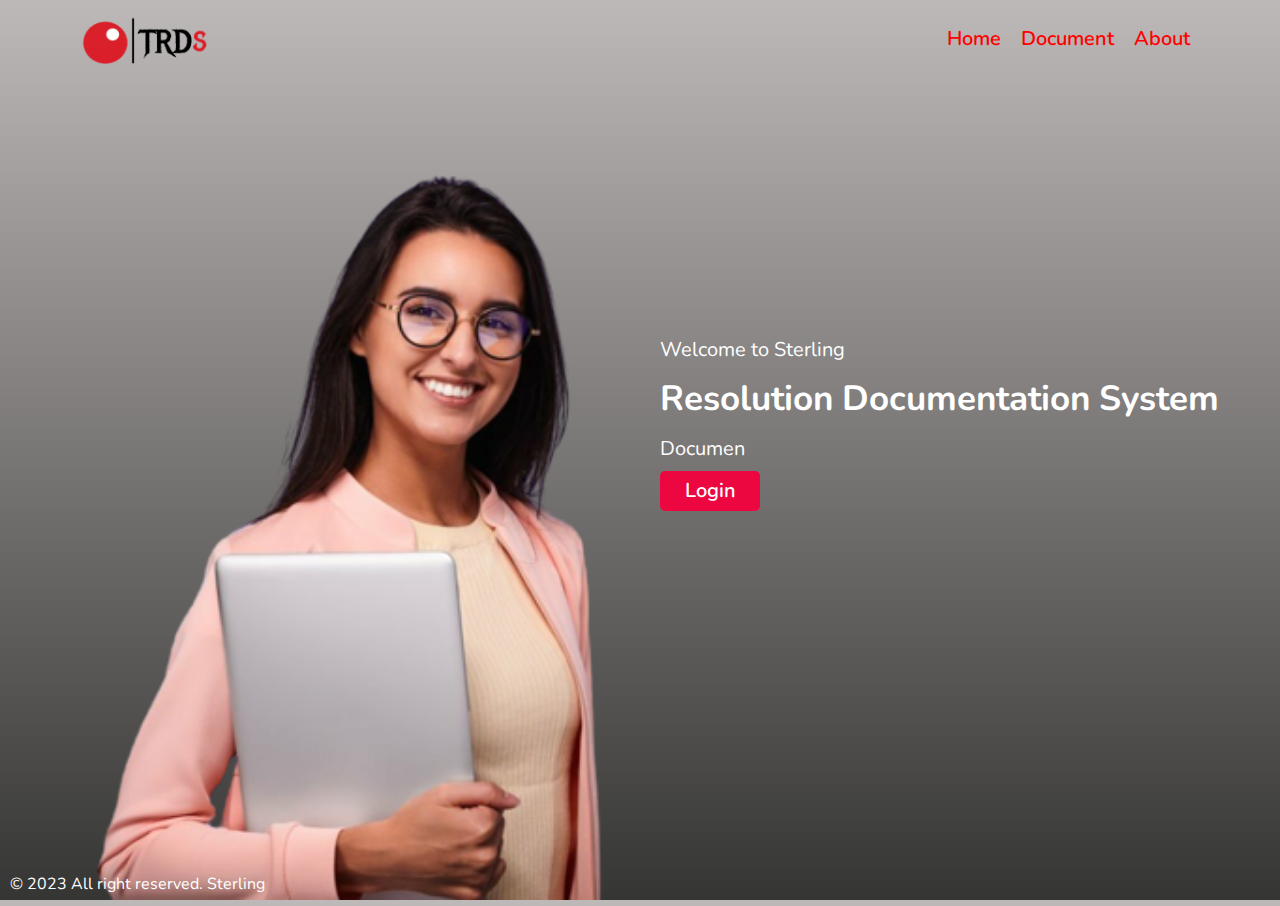
<file: index.html>
<!DOCTYPE html>
<html lang="en">
<head>
    <meta charset="UTF-8">
    <meta name="viewport" content="width=device-width, initial-scale=1.0">
    <title>Sterling-Resolution</title>
    <link rel="stylesheet" href="Assets/Css/style.css" type="text/css"/>
    <link rel="stylesheet" href="https://cdnjs.cloudflare.com/ajax/libs/font-awesome/6.0.0-beta3/css/all.min.css">
</head>
<body>
    <nav class="Navbar">
        <img src="Assets/Images/sterlingtrds.png"/>
        <div class="hamburger">
            <span class="line"></span>
            <span class="line"></span>
            <span class="line"></span>
        </div>
        <div class="Nav-link ">
            <a href="index.html">Home</a>
            <a id="doc">Document</a>
            <a href="About.html">About</a>
        </div>
    </nav>

    <section class="main">
        
        <div class="side-left">
<img class="content" src="Assets/Images/tech.png"/>
<footer>
<p class="right">&copy; 2023 All right reserved. Sterling</p>
</footer>
</div>



<div class="side-right">
<div class="go">
    <p> Welcome to Sterling </p>
    <h1>Resolution Documentation System</h1>
    <div class="typewriter">
        <p id="text"><span id="cursor">|</p>
    </div>
    <div class="buttons">
    <button id="post">Login</button>
</div>
</div>
<div>
    <form action="document.html" class="Login hide">
        <div id="logo">
        <img src="Assets/Images/Sterling-Logo_.png"/> <br>
        <i id="cancel" class="fas fa-times"></i>
    </div>
        <div class="email-form">
        <label for="email">Email</label> <br>
        <input name="email" class="form" type="email"> <br>
    </div>
    <div class="password-form">
        <label for="password">Password</label> <br>
        <input name="password" class="form" type="password">
    </div>
    <div class="Sign">
        <button id="bot" class="signbot">Sign in</button>
    </div>
    <p id="forgot">Forgot Password ? <a href="/">Click here</a></p>
    </form>
</div>
</div>
    </section>
    
    

    <script src="Assets/Js/script.js"></script>

</body>
</html>
</file>
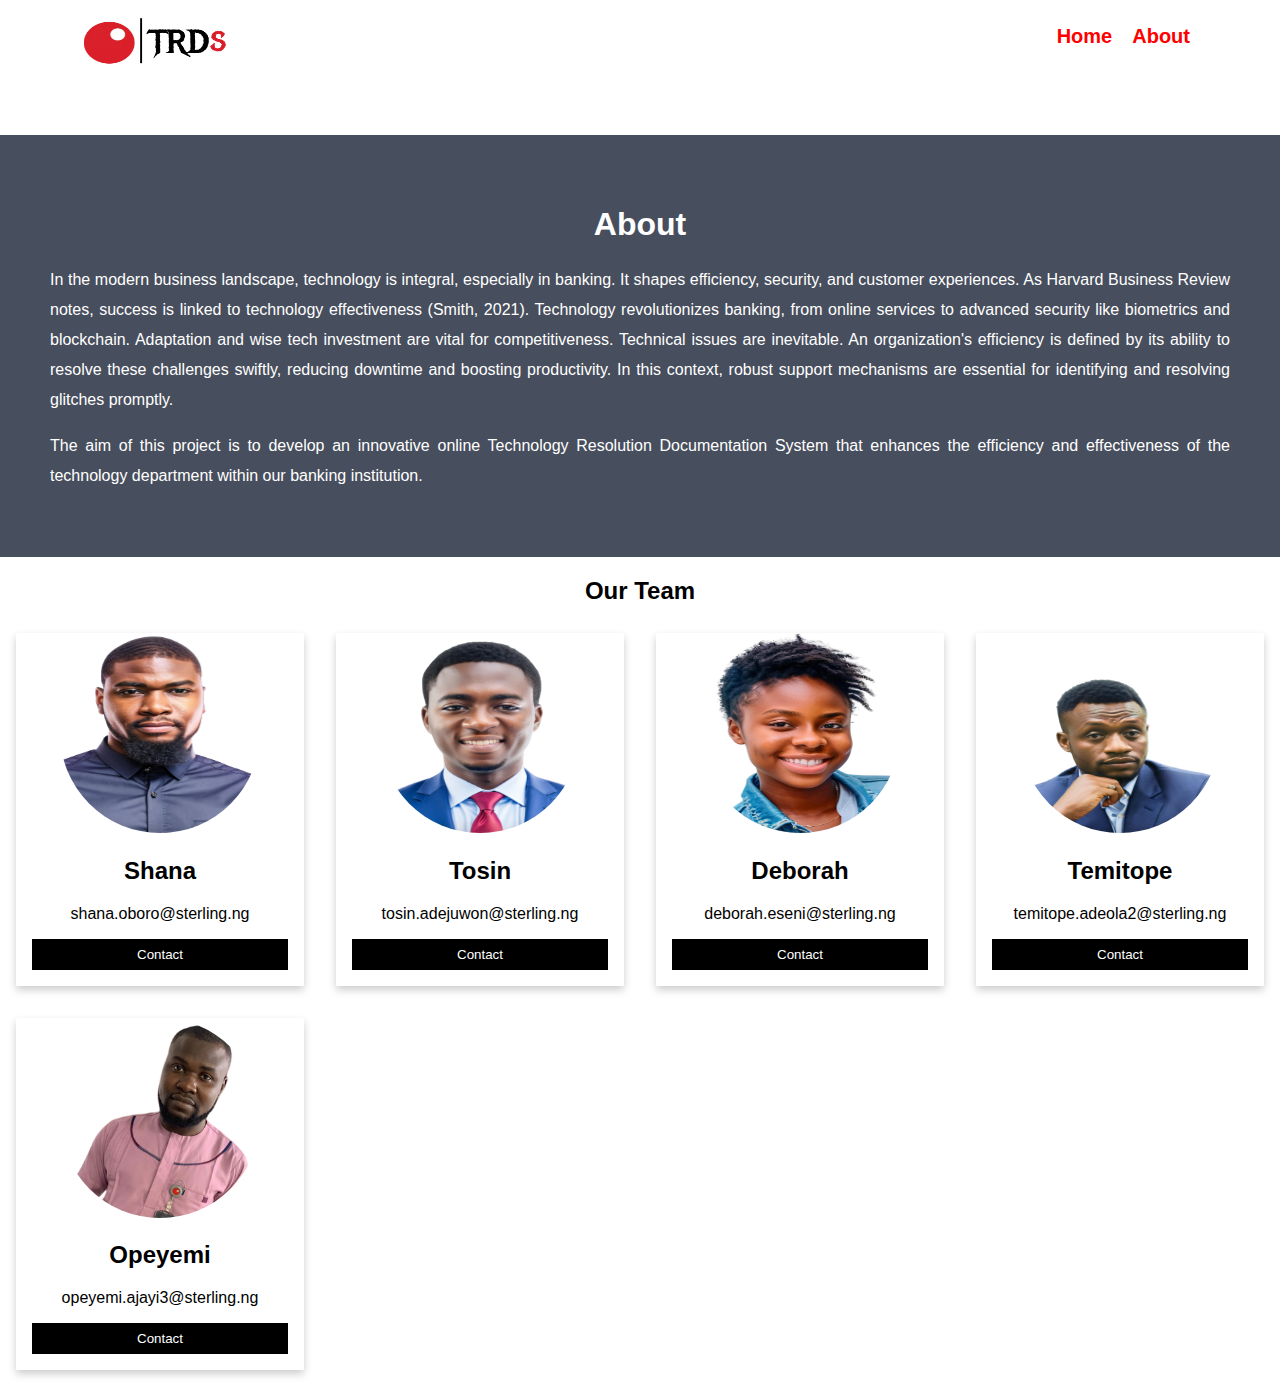
<file: About.html>
<!DOCTYPE html>
<html lang="en">
<head>
    <meta charset="UTF-8">
    <meta name="viewport" content="width=device-width, initial-scale=1.0">
    <title>Document</title>
    <link rel="stylesheet" href="Assets/Css/about.css">
</head>
<body>
<nav class="Navbar">
    
    <img src="Assets/Images/sterlingtrds.png"/>

    <div class="hamburger">
        <span class="line"></span>
        <span class="line"></span>
        <span class="line"></span>
    </div>

    
    <div class="Nav-link">
        <a href="index.html">Home</a>
        <a href="About.html">About</a>
    </div>
    


</nav>
<div class="about-section">
    <h1>About</h1>
    <p class="text">In the modern business landscape, technology is integral, especially in banking. It shapes efficiency, security, and customer experiences. As Harvard Business Review notes, success is linked to technology effectiveness (Smith, 2021).
      Technology revolutionizes banking, from online services to advanced security like biometrics and blockchain. Adaptation and wise tech investment are vital for competitiveness.
      Technical issues are inevitable. An organization's efficiency is defined by its ability to resolve these challenges swiftly, reducing downtime and boosting productivity.
      In this context, robust support mechanisms are essential for identifying and resolving glitches promptly. 
    </p>
    <p class="text">The aim of this project is to develop an innovative online Technology Resolution Documentation System that enhances the efficiency and effectiveness of the technology department within our banking institution. </p>
  </div>
  
  <h2 style="text-align:center">Our Team</h2>
  <div class="row">
    <div class="column">
      <div class="card">
        <img src="Assets/Images/Shana.png" alt="shana" style="width:100%">
        <div class="container">
          <h2>Shana</h2>
          <p>shana.oboro@sterling.ng</p>
          <p><button class="button">Contact</button></p>
        </div>
      </div>
    </div>
  
    <div class="column">
      <div class="card">
        <img src="Assets/Images/tosin.png" alt="Tosin" style="width:100%">
        <div class="container">
          <h2>Tosin</h2>
          <p>tosin.adejuwon@sterling.ng</p>
          <p><button class="button">Contact</button></p>
        </div>
      </div>
    </div>


    <div class="column">
      <div class="card">
        <img src="Assets/Images/Debbie.png" alt="Tosin" style="width:100%">
        <div class="container">
          <h2>Deborah</h2>
          <p>deborah.eseni@sterling.ng</p>
          <p><button class="button">Contact</button></p>
        </div>
      </div>
    </div>

    <div class="column">
      <div class="card">
        <img src="Assets/Images/Temi.png" alt="Temi" style="width:100%">
        <div class="container">
          <h2>Temitope</h2>
          <p>temitope.adeola2@sterling.ng</p>
          <p><button class="button">Contact</button></p>
        </div>
      </div>
    </div>


    <div class="column">
        <div class="card">
          <img src="Assets/Images/Opeyemi.png" alt="Opeyemi" style="width:100%">
          <div class="container">
            <h2>Opeyemi</h2>
            <p>opeyemi.ajayi3@sterling.ng</p>
            <p><button class="button">Contact</button></p>
          </div>
  
    
      </div>
    </div>
  </div>
    
</body>
</html>
</file>
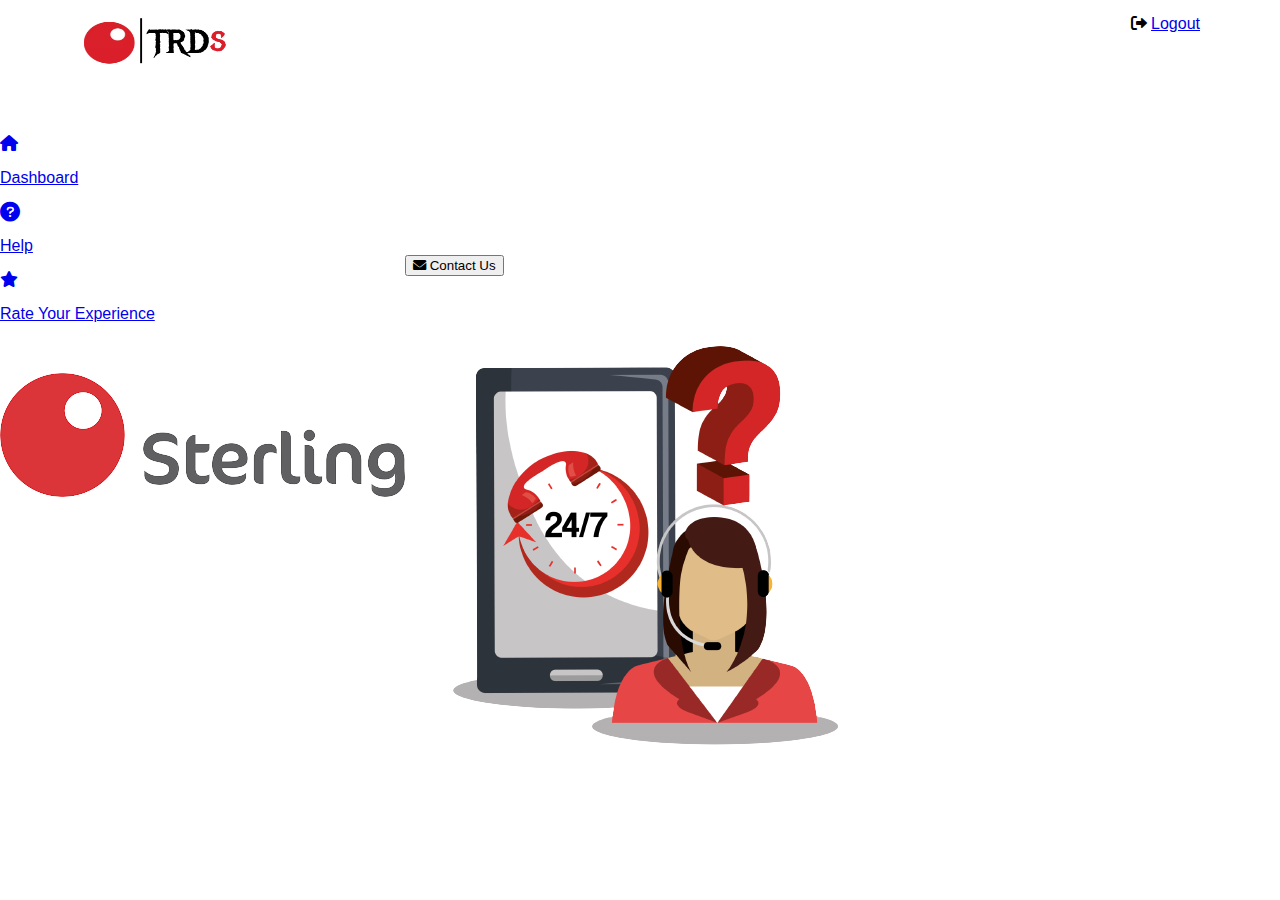
<file: help.html>
<!DOCTYPE html>
<html lang="en">
<head>
    <meta charset="UTF-8">
    <meta name="viewport" content="width=device-width, initial-scale=1.0">
    <title>helpPage</title>
    <link rel="stylesheet" href="Assets/Css/help.css">
    <link rel="stylesheet" href="https://cdnjs.cloudflare.com/ajax/libs/font-awesome/6.0.0-beta3/css/all.min.css">
</head>
<body>
    <nav class="Navbar">
        <div class="left-nav">
        <img src="Assets/Images/sterlingtrds.png"/>
        <div class="hamburger">
            <span class="line"></span>
            <span class="line"></span>
            <span class="line"></span>
        </div>
    </div>
        <div class="logout">
            <i class="fas fa-sign-out-alt"></i>
            <a id="out" href="index.html">Logout</a>
        </div>
        
    
    
    </nav>

    <section class="main">

        <!--For the left side bar-->
        <div class="left">
            <a class="linked" href="document.html">
            <div class="icons">
                <i class="fas fa-home"></i>
                <p class="text">Dashboard</p>
                
                
            </div>
        </a>
        <a class="linked" href="help.html">
            <div class="icons ford">
                <i class="fas fa-question-circle fa-lg"></i>
                <p class="text2">Help</p>
                
                
            </div>
            </a>
            <a class="linked" href="rate.html">
            <div class="icons ">
                <i class="fas fa-star"></i>
                <p class="text3">Rate Your Experience</p>
                
            </div>
        </a>

                <div class="foot">
                <p>&copy; 2023 All right reserved</p>
                <img src="Assets/Images/sterlingblack.png"/>
                
            </div>

            

        </div>


        <!--For the main page-->
        <div class="main-bar">
            <div class="support-text">
            <h2>SUPPORT CENTER</h2>
            <p>We have always been with you in every single click while using this application, if you are facing any challenge while using this app kindly reach out to us. We are just a mail away.</p>
            <button onclick="location.href='mailto:tosin.adejuwon@sterling.ng';"> <i class="fas fa-envelope"></i> Contact Us</button>
        </div>

        <div class="support-image">
            <img src="Assets/Images/custo.png" alt="support"/>
        </div>

        </div>


<script src="Assets/Js/help.js"></script>
    
</body>
</html>
</file>
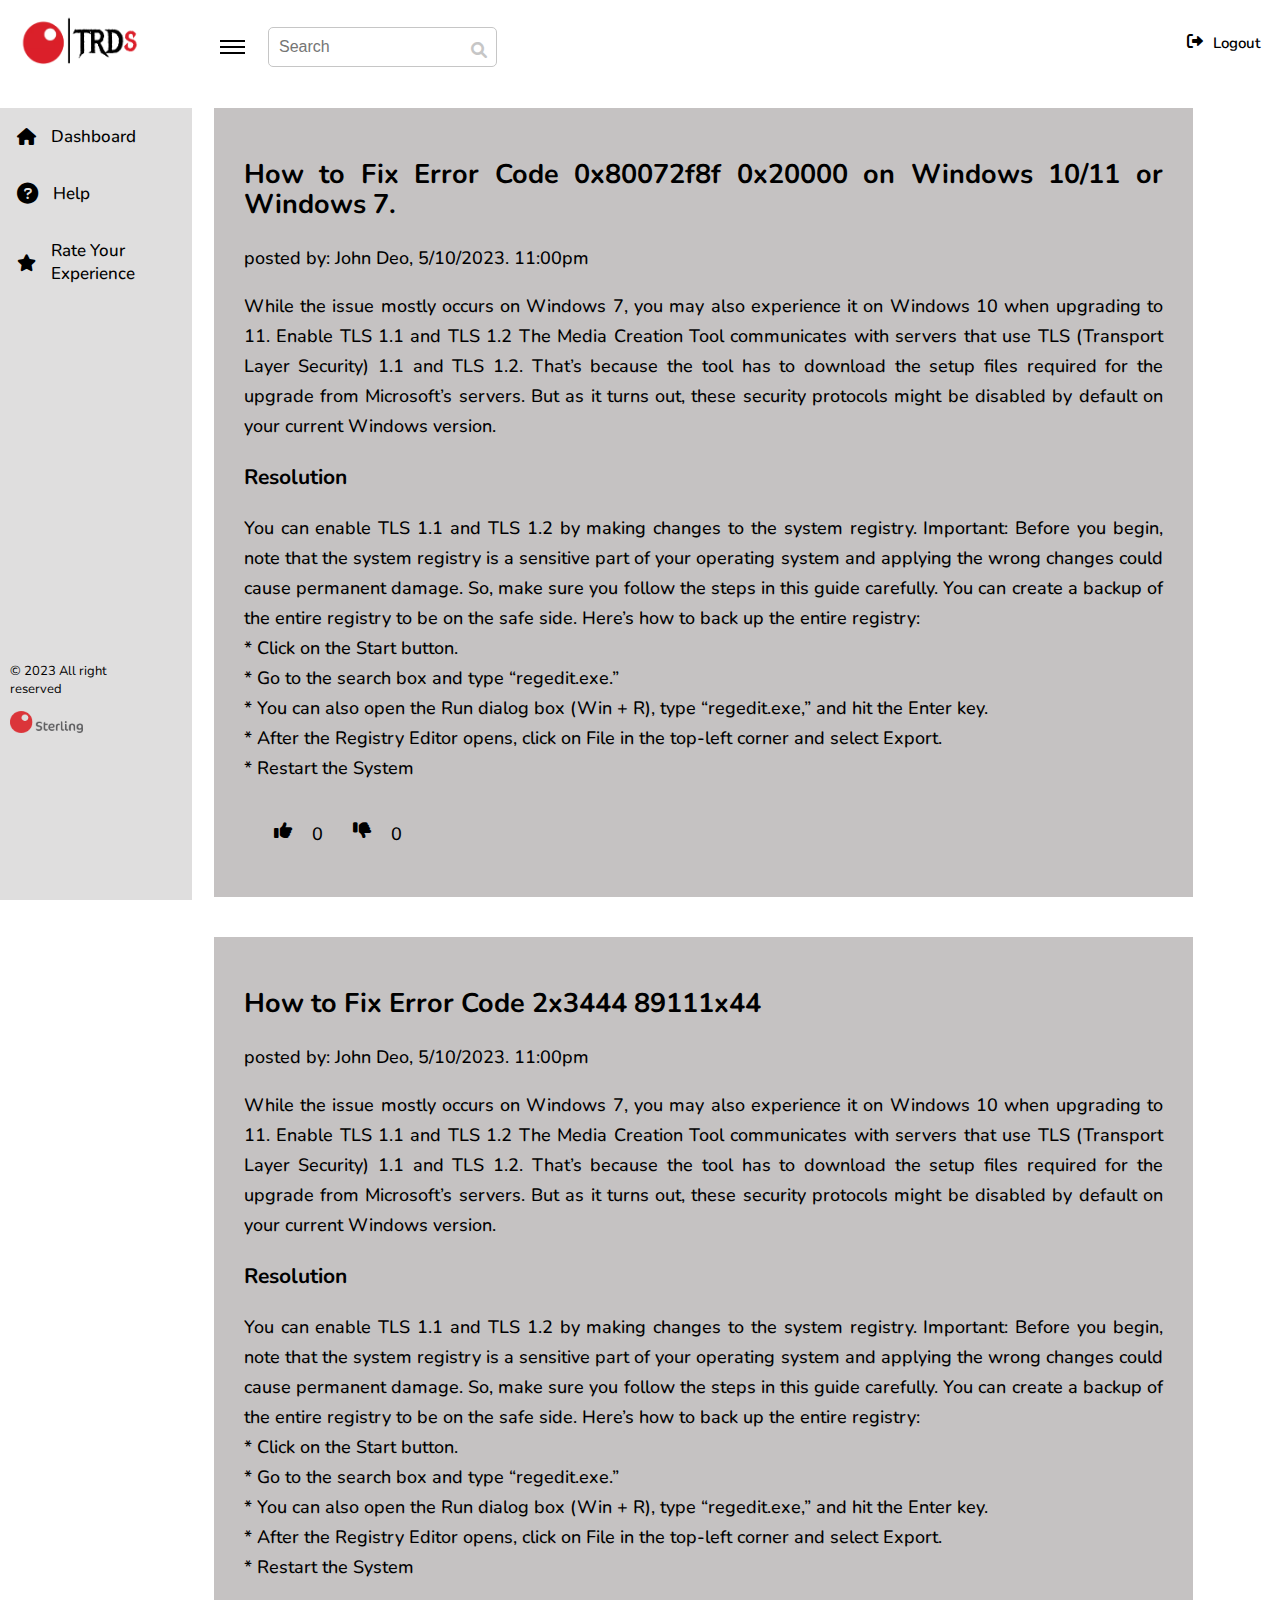
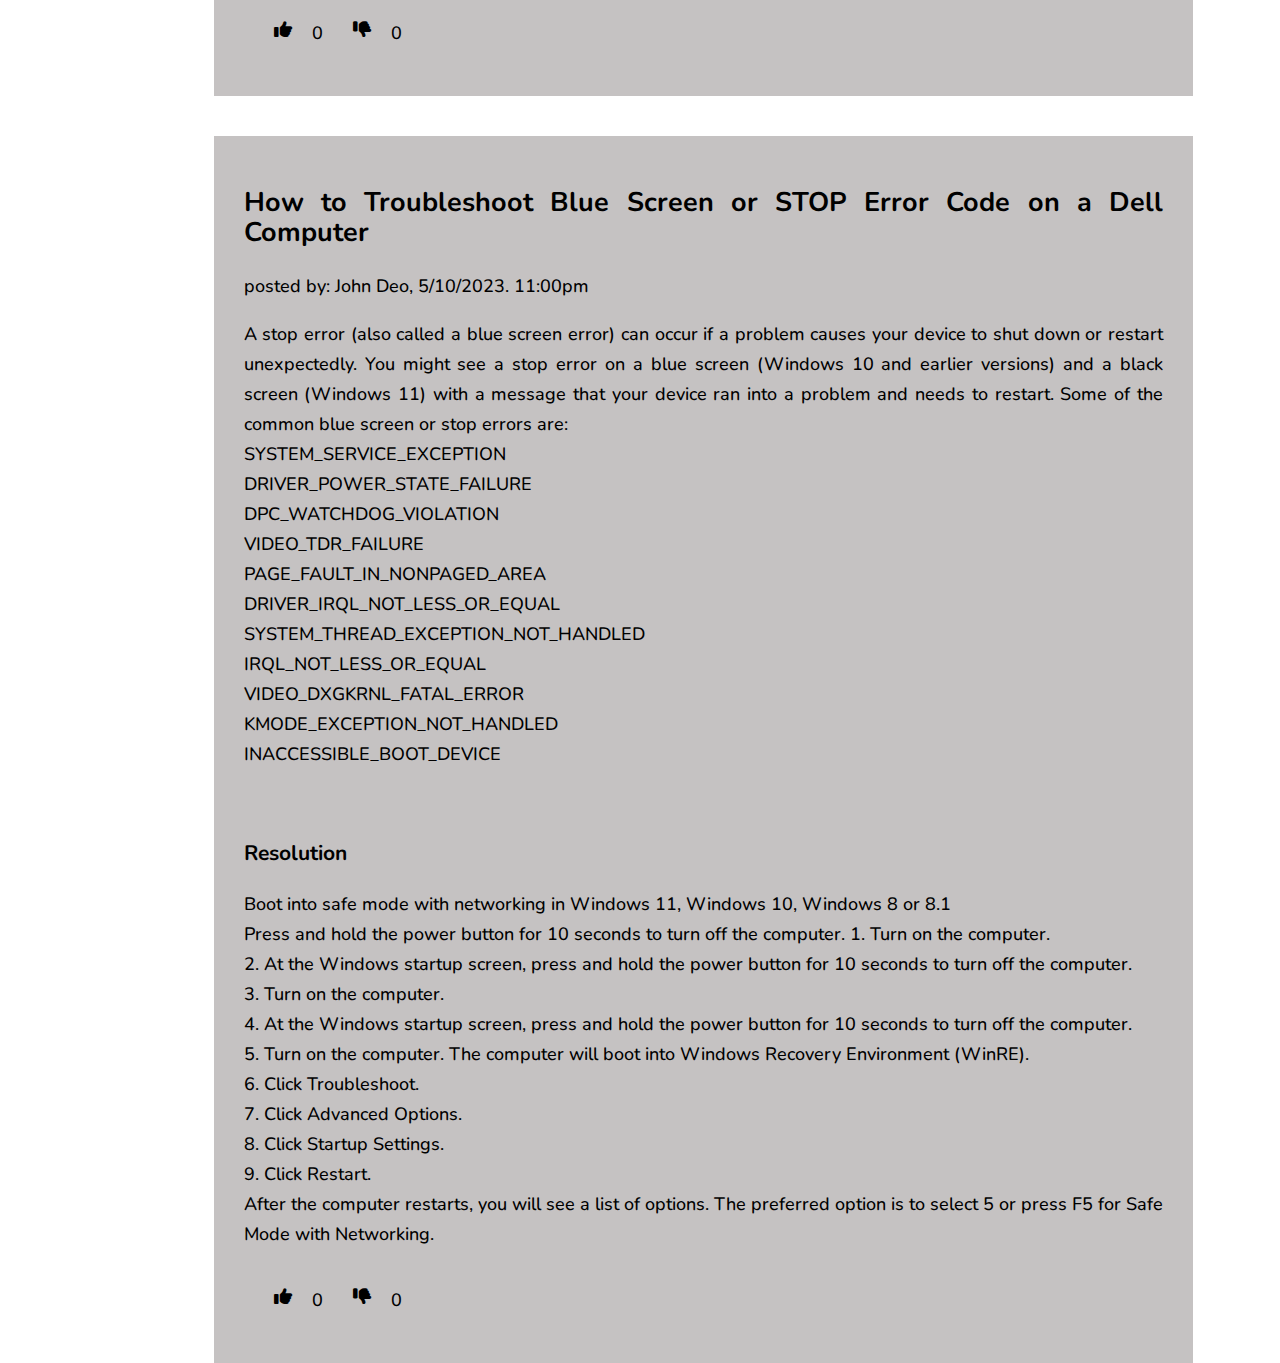
<file: viewDocument.html>
<!DOCTYPE html>
<html lang="en">
<head>
    <meta charset="UTF-8">
    <meta name="viewport" content="width=device-width, initial-scale=1.0">
    <title>Document</title>
    <link rel="stylesheet" href="Assets/Css/view.css" type="text/css"/>
    <link rel="stylesheet" href="https://cdnjs.cloudflare.com/ajax/libs/font-awesome/6.0.0-beta3/css/all.min.css">

</head>
<body>
    <nav class="Navbar">
        <div class="left-nav">
        <img src="Assets/Images/sterlingtrds.png"/>
        <div class="hamburger">
            <span class="line"></span>
            <span class="line"></span>
            <span class="line"></span>
        </div>
    </div>
    <div class="right-nav">
        <form action="#" class="search_form"><!-- Search -->
            <input type="text" placeholder="Search" name="unit search" id="searchUnit">
            <i class="fas fa-search" id="searchBtn"></i>
        </form><!-- Search End -->
        <div class="logout">
        <i class="fas fa-sign-out-alt"></i>
        <a href="index.html">Logout</a>
    </div>
    </div>
        
        <!--
        <div class="Nav-link">
            <a href="/index.html">Home</a>
            <a href="#">Document</a>
            <a href="#">Search</a>
        </div>
        -->

    </nav>

    <section class="main">

        <!--For the left side bar-->
        <div class="left">
            <a class="linked" href="document.html">
            <div class="icons">
                <i class="fas fa-home"></i>
                <p class="text">Dashboard</p>
            
                
                
            </div>
        </a>
            <a class="linked" href="help.html">
            <div class="icons ford">
                <i class="fas fa-question-circle fa-lg"></i>
                <p class="text2">Help</p>
                
                
            </div>
        </a>
        <a class="linked" href="rate.html">
            <div class="icons">
                <i class="fas fa-star"></i>
                <p class="text3">Rate Your Experience</p>
                
            </div>
        </a>

                <div class="foot">
                <p>&copy; 2023 All right reserved</p>
                <img src="Assets/Images/sterlingblack.png"/>
                
            </div>

            

        </div>


        <!--For the main page-->
        <div class="right">
            <div class="post">
                <h2 class="problem">How to Fix Error Code 0x80072f8f 0x20000 on Windows 10/11 or Windows 7.</h2>
                <p class="post-det">posted by: John Deo, 5/10/2023. 11:00pm</p>
                <p class="Problem-desc">While the issue mostly occurs on Windows 7, you may also experience it on Windows 10 when upgrading to 11.

                    Enable TLS 1.1 and TLS 1.2
                    
                     
                    
                    The Media Creation Tool communicates with servers that use TLS (Transport Layer Security) 1.1 and TLS 1.2. That’s because the tool has to download the setup files required for the upgrade from Microsoft’s servers.
                    
                    But as it turns out, these security protocols might be disabled by default on your current Windows version.</p>

                    <h3 class="roso-head">Resolution</h3>
                    <p class="resolution">
                        You can enable TLS 1.1 and TLS 1.2 by making changes to the system registry.

Important: Before you begin, note that the system registry is a sensitive part of your operating system and applying the wrong changes could cause permanent damage. So, make sure you follow the steps in this guide carefully.

You can create a backup of the entire registry to be on the safe side. Here’s how to back up the entire registry: <br>

 * Click on the Start button.<br>
 * Go to the search box and type “regedit.exe.” <br>
* You can also open the Run dialog box (Win + R), type “regedit.exe,” and hit the Enter key.<br>
* After the Registry Editor opens, click on File in the top-left corner and select Export.<br>
 * Restart the System <br>
                    </p>

                    <!--Like buttons-->
<div class="like">
                    <div class="thumbs">
                        <i class="fas fa-thumbs-up"></i>
                        <p id="up">0</p>
                    </div>
                    <div class="thumbs">
                        <i class="fas fa-thumbs-down"></i>
                        <p id="down">0</p>
                    </div>

                </div>



            </div>

            <!--Second post-->
            <div class="post">
                <h2 class="problem">How to Fix Error Code 2x3444 89111x44 </h2>
                <p class="post-det">posted by: John Deo, 5/10/2023. 11:00pm</p>
                <p class="Problem-desc">While the issue mostly occurs on Windows 7, you may also experience it on Windows 10 when upgrading to 11.

                    Enable TLS 1.1 and TLS 1.2
                    
                     
                    
                    The Media Creation Tool communicates with servers that use TLS (Transport Layer Security) 1.1 and TLS 1.2. That’s because the tool has to download the setup files required for the upgrade from Microsoft’s servers.
                    
                    But as it turns out, these security protocols might be disabled by default on your current Windows version.</p>

                    <h3 class="roso-head">Resolution</h3>
                    <p class="resolution">
                        You can enable TLS 1.1 and TLS 1.2 by making changes to the system registry.

Important: Before you begin, note that the system registry is a sensitive part of your operating system and applying the wrong changes could cause permanent damage. So, make sure you follow the steps in this guide carefully.

You can create a backup of the entire registry to be on the safe side. Here’s how to back up the entire registry: <br>

 * Click on the Start button.<br>
 * Go to the search box and type “regedit.exe.” <br>
* You can also open the Run dialog box (Win + R), type “regedit.exe,” and hit the Enter key.<br>
* After the Registry Editor opens, click on File in the top-left corner and select Export.<br>
 * Restart the System <br>
                    </p>

<!--For like buttons-->
                    <div class="like">
                        <div class="thumbs">
                            <i class="fas fa-thumbs-up"></i>
                            <p id="up">0</p>
                        </div>
                        <div class="thumbs">
                            <i class="fas fa-thumbs-down"></i>
                            <p id="down">0</p>
                        </div>
    
                    </div>



            </div>

            <!--Third post-->
            <div class="post">
                <h2 class="problem">How to Troubleshoot Blue Screen or STOP Error Code on a Dell Computer </h2>
                <p class="post-det">posted by: John Deo, 5/10/2023. 11:00pm</p>
                <p class="Problem-desc">A stop error (also called a blue screen error) can occur if a problem causes your device to shut down or restart unexpectedly. You might see a stop error on a blue screen (Windows 10 and earlier versions) and a black screen (Windows 11) with a message that your device ran into a problem and needs to restart.

                    Some of the common blue screen or stop errors are: <br>
                    
                    SYSTEM_SERVICE_EXCEPTION <br>
                    DRIVER_POWER_STATE_FAILURE <br>
                    DPC_WATCHDOG_VIOLATION <br>
                    VIDEO_TDR_FAILURE <br>
                    PAGE_FAULT_IN_NONPAGED_AREA <br>
                    DRIVER_IRQL_NOT_LESS_OR_EQUAL <br>
                    SYSTEM_THREAD_EXCEPTION_NOT_HANDLED <br>
                    IRQL_NOT_LESS_OR_EQUAL <br>
                    VIDEO_DXGKRNL_FATAL_ERROR <br>
                    KMODE_EXCEPTION_NOT_HANDLED <br>
                    INACCESSIBLE_BOOT_DEVICE</p> <br>

                    <h3 class="roso-head">Resolution</h3>
                    <p class="resolution">
                        Boot into safe mode with networking in Windows 11, Windows 10, Windows 8 or 8.1 <br>
Press and hold the power button for 10 seconds to turn off the computer.
1. Turn on the computer. <br> 
2. At the Windows startup screen, press and hold the power button for 10 seconds to turn off the computer. <br>
3. Turn on the computer. <br>
4. At the Windows startup screen, press and hold the power button for 10 seconds to turn off the computer. <br>
5. Turn on the computer. The computer will boot into Windows Recovery Environment (WinRE). <br>
6. Click Troubleshoot. <br>
7. Click Advanced Options. <br>
8. Click Startup Settings. <br>
9. Click Restart. <br>
After the computer restarts, you will see a list of options. The preferred option is to select 5 or press F5 for Safe Mode with Networking.
                    </p>

<!--For like buttons-->
                    <div class="like">
                        <div class="thumbs">
                            <i class="fas fa-thumbs-up"></i>
                            <p id="up">0</p>
                        </div>
                        <div class="thumbs">
                            <i class="fas fa-thumbs-down"></i>
                            <p id="down">0</p>
                        </div>
    
                    </div>



            </div>
        </div>

    </section>

    <script src="Assets/Js/view.js"></script>
        
</body>
</html>
</file>
<file: Assets/Css/style.css>
@import url('https://fonts.googleapis.com/css2?family=Nunito+Sans:opsz,wght@6..12,900&family=Nunito:wght@300;900&display=swap');

*{
    box-sizing: border-box;
}
body{
    max-width: 100vw;
    min-height: 100vh;
    margin: 0px;
    padding: 0px;
    font-family: nunito, sans-serif;
    background-image: linear-gradient(to bottom, rgb(190, 185, 185), rgb(53, 53, 51));
}
.Navbar{
    width: 100%;
    height: 15vh;
    display: flex;
    justify-content: space-between;
    padding-left: 40px;
    padding-right: 40px;
    padding-top: 15px;

}
.hamburger{
    cursor: pointer;
    margin-top: 10px;
    
    }
    .hamburger .line{
        display: block;
        width: 35px;
        height: 5px;
        margin-bottom: 5px;
        background-color: black;
        
    }
    .Nav-link{
        display: none;
    }

    

    .Navbar img{
        height: 50px;
        width: 130px;
    }

.main{
    color: white;
    position: relative;
    width: 100%;
    height: 85vh;
}
.side-right{
    position: relative;
    margin-left: 10%;
    margin-top: 30%;
}

.right{
    position: absolute;
    bottom: 0;
    left: 10px;
    z-index: 1;
    margin-bottom: 5px;
}
.side-left{
    position: absolute;
    margin-bottom: 0px;
    padding-bottom: 0cqw;
    border: none;
    
}
 .content{
    position: relative;

    height: 85vh;
    margin-right: 20px;
    object-fit: cover;
    
}
.side-right p{
    line-height: 3px;  
}
.buttons{
    display: flex;
    font-family: nunito, sans-serif;
    
}
#post{
    background-color: #ec0741;
    color: white;
    border: none;
    font-family: nunito, sans-serif;
    font-weight: 600;
    font-size: 1rem;
    height: 30px;
    width: 80px;
    border-radius: 5px;
    cursor: pointer;
}
#Search{
    margin-left: 20px;
    background-color: white;
    color: #ec0741;
    border: none;
    font-family: nunito, sans-serif;
    font-weight: 600;
    font-size: 1rem;
    height: 30px;
    width: 80px;
    border-radius: 5px;
    cursor: pointer;
}

.Login{
    display: block;
    background-color: white;
    width: 70%;
    height: 50vh;
    border-radius: 10px;
    color: black;
    align-items: center;
    justify-content: center;
    padding-top: 20px;
    padding-left: 10%;
    padding-right: 10%;
    font-weight: 600;
    font-size: 15px;
}
.Login img{
    width: 40%;
    height: 7vh;
}
.Login input{
    width: 100%;
    height: 5vh;
}

.email-form{
    margin-top: 20px;
    width: 100%;
}
.email-form input{
    
    width: 100%;
    font-size: 15px;
    font-family: nunito, sans-serif;
    font-weight: 500;
}
.password-form{
    margin-top: 20px;
    width: 100%;
}
.Sign button {
    margin-top: 20px;
    background-color: #ec0741;
    color: white;
    border: none;
    border-radius: 5px;
    width: 100%;
    height: 5vh;
    font-weight: 600;
    font-size: 15px;
    font-family: nunito, sans-serif;
    cursor: pointer;
}

#forgot{
    font-weight: 500;
    font-size: 16px;
    text-align: center;
    margin-top: 20px;
}

#logo{
    display: flex;
    justify-content: space-between;
    width: 100%;
}
#logo i{
    cursor: pointer;
}
.hide{
    display: none;
}

body .aim{
    background-color: white;
    color: white;
}

.typewriter p{
    white-space: nowrap;
    overflow:visible;
    
}
#cursor {
    display: inline-block;
    width: 1px;
    animation: blinkCursor 0.5s step-end infinite;
}

@keyframes blinkCursor {
    from, to {
        border-right: 5px solid black;
    }
    50% {
        border-right: 10px solid black;
    }
}

@media screen  and (min-width:1024px) {

    .hamburger{
        display: none;
    }

    .Nav-link{

        display: flex;
    }

    
    
    .Nav-link a{
        text-decoration: none;
        padding: 10px;
        color: red;
        font-weight: 600;
        font-size: 20px;
    }

    .Nav-link a:hover{
        
        color: white;
        
    }
    #doc{
        cursor: pointer;
    }
    


    .main{
        color: white;
        display: flex;
        width: 100%;
        height: 85vh;
        /*padding-right: 80px;*/
    }

    .side-right{
        position: relative;
        margin-top: 15%;
        margin-left: 20px;
        width: 50%;
        
    }
    .side-right h1{
        font-size: 35px;
        
    }
    .side-right p{
        font-size: 20px;
        line-height: 5px;
        
    }

    .side-left{
        position: relative;
        margin-bottom: 0px;
        width: 50%;
    }
    .Navbar{
        
        padding-left: 80px;
        padding-right: 80px;
        
    }

    #post{
       
        height: 40px;
        width: 100px;
        font-size: 20px;
        
    }
    #Search{
        height: 40px;
        width: 100px;
        font-size: 20px;
    }

    
    
}



@media screen  and (max-width:768px) {
    .side-right{
        position: absolute;
        margin-left: 10%;
        margin-top: 40%;
        width: 70%;
    }


    .Login{
        
        width: 100%;
       
         
    }

    
   

}
@media screen  and (max-width:390px) {
    .side-right{
        position: absolute;
        margin-left: 10%;
        margin-top: 70%;
        width: 80%;
        
       
    }

    .Login{
        
        width: 100%;
        margin-bottom: 40px;
         
    }

    .Login{
        
        
        margin-bottom: 40px;
         
    }
    .side-right{
        position: absolute;
        bottom: 3;
    }
   
}
</file>
<file: Assets/Css/about.css>
body {
    font-family: Arial, Helvetica, sans-serif;
    margin: 0;
  }
  
  html {
    box-sizing: border-box;
  }
  
  *, *:before, *:after {
    box-sizing: inherit;
  }
  
  .column {
    float: left;
    width: 25%;
    margin-bottom: 16px;
    padding: 0 8px;
    align-items: center;
    text-align: center;
    justify-content: space-between;
  }
  
  .card {
    box-shadow: 0 4px 8px 0 rgba(0, 0, 0, 0.2);
    margin: 8px;
  }
  
  .about-section {
    padding: 50px;
    text-align: center;
    background-color: #474e5d;
    color: white;
  }

  .column4 {
    float: left;
    width: 33.3%;
    margin-bottom: 16px;
    padding: 0 8px;
}

.Navbar{
    width: 100%;
    height: 15vh;
    display: flex;
    justify-content: space-between;
    padding-left: 40px;
    padding-right: 40px;
    padding-top: 15px;

}
.hamburger{
    cursor: pointer;
    margin-top: 10px;
    
    }
    .hamburger .line{
        display: block;
        width: 35px;
        height: 5px;
        margin-bottom: 5px;
        background-color: white;
        
    }
    .Nav-link{
        display: none;
    }

    .Navbar img{
        height: 50px;
        width: 150px;
    }
  
  .container {
    padding: 0 16px;
  }
  
  .container::after, .row::after {
    content: "";
    clear: both;
    display: table;
  }
  
  .title {
    color: grey;
  }
  
  .button {
    border: none;
    outline: 0;
    display: inline-block;
    padding: 8px;
    color: white;
    background-color: #000;
    text-align: center;
    cursor: pointer;
    width: 100%;
  }
  
  .button:hover {
    background-color: #555;
  }

  .card img{
   border-radius: 50%;
    max-height: 200px;
    max-width: 200px;
    margin-left: auto;
    margin-right: auto;
    border-color: #000;
  }
  .text{
    text-align: justify;
    line-height: 30px;
  }
  
  @media screen and (max-width: 650px) {
    .column {
      width: 100%;
      display: block;
    }
  }

  @media screen  and (min-width:1024px) {

    .hamburger{
        display: none;
    }

    .Nav-link{

        display: flex;
    }
    .Nav-link a{
        text-decoration: none;
        padding: 10px;
        color: red;
        font-weight: 600;
        font-size: 20px;
    }

    .Nav-link a:hover{
        
        color: black;
        
    }
    #doc{
        cursor: pointer;
    }
    


    .main{
        color: white;
        display: flex;
        padding-bottom: 0%;
        width: 100%;
        height: 85vh;
        padding-right: 80px;
    }

    .side-right{
        position: relative;
        margin-top: 15%;
        margin-left: 0px;
        width: 50%;
        
    }
    .side-right h2{
        font-size: 35px;
        
    }
    .side-right p{
        font-size: 20px;
        line-height: 5px;
        
    }

    .side-left{
        position: relative;
        margin-bottom: 0px;
        width: 50%;
    }
    .Navbar{
        
        padding-left: 80px;
        padding-right: 80px;
        
    }

    #post{
       
        height: 40px;
        width: 100px;
        font-size: 20px;
        
    }
    #Search{
        height: 40px;
        width: 100px;
        font-size: 20px;
    }
    
}



@media screen  and (max-width:768px) {
    .side-right{
        position: absolute;
        margin-left: 10%;
        margin-top: 40%;
    }

}
@media screen  and (max-width:390px) {
    .side-right{
        position: absolute;
        margin-left: 10%;
        margin-top: 70%;
    }

}
</file>
<file: Assets/Css/help.css>
body {
    font-family: Arial, Helvetica, sans-serif;
    margin: 0;
  }
  
  html {
    box-sizing: border-box;
  }
  
  *, *:before, *:after {
    box-sizing: inherit;
  }
  
  .column {
    float: left;
    width: 33.3%;
    margin-bottom: 16px;
    padding: 0 8px;
  }
  
  .card {
    box-shadow: 0 4px 8px 0 rgba(0, 0, 0, 0.2);
    margin: 8px;
  }
  
  .about-section {
    padding: 50px;
    text-align: center;
    background-color: #474e5d;
    color: white;
  }

  .column4 {
    float: left;
    width: 33.3%;
    margin-bottom: 16px;
    padding: 0 8px;
}

.Navbar{
    width: 100%;
    height: 15vh;
    display: flex;
    justify-content: space-between;
    padding-left: 40px;
    padding-right: 40px;
    padding-top: 15px;

}
.hamburger{
    cursor: pointer;
    margin-top: 10px;
    
    }
    .hamburger .line{
        display: block;
        width: 35px;
        height: 5px;
        margin-bottom: 5px;
        background-color: white;
        
    }
    .Nav-link{
        display: none;
    }

    .Navbar img{
        height: 50px;
        width: 150px;
    }
  
  
  
  .container::after, .row::after {
    content: "";
    clear: both;
    display: table;
  }
  
  .title {
    color: grey;
  }
  
  .button {
    border: none;
    outline: 0;
    display: inline-block;
    padding: 8px;
    color: white;
    background-color: #000;
    text-align: center;
    cursor: pointer;
    width: 100%;
  }
  
  .button:hover {
    background-color: #555;
  }

  .card img{
    border-radius: 50%;
    max-height: 200px;
    max-width: 200px;
    margin-left: 20px;
    border-color: #000;
  }
  
  @media screen and (max-width: 650px) {
    .column {
      width: 100%;
      display: block;
    }
  }

  @media screen  and (min-width:1024px) {

    .hamburger{
        display: none;
    }

    .Nav-link{

        display: flex;
    }
    .Nav-link a{
        text-decoration: none;
        padding: 10px;
        color: red;
        font-weight: 600;
        font-size: 20px;
    }

    .Nav-link a:hover{
        
        color: black;
        
    }
    #doc{
        cursor: pointer;
    }
    


    .main{
        color: white;
        display: flex;
        padding-bottom: 0%;
        width: 100%;
        height: 85vh;
        padding-right: 80px;
    }

    .side-right{
        position: relative;
        margin-top: 15%;
        margin-left: 0px;
        width: 50%;
        
    }
    .side-right h2{
        font-size: 35px;
        
    }
    .side-right p{
        font-size: 20px;
        line-height: 5px;
        
    }

    .side-left{
        position: relative;
        margin-bottom: 0px;
        width: 50%;
    }
    .Navbar{
        
        padding-left: 80px;
        padding-right: 80px;
        
    }

    #post{
       
        height: 40px;
        width: 100px;
        font-size: 20px;
        
    }
    #Search{
        height: 40px;
        width: 100px;
        font-size: 20px;
    }
    
}



@media screen  and (max-width:768px) {
    .side-right{
        position: absolute;
        margin-left: 10%;
        margin-top: 40%;
    }

}
@media screen  and (max-width:390px) {
    .side-right{
        position: absolute;
        margin-left: 10%;
        margin-top: 70%;
    }

}
</file>
<file: Assets/Css/view.css>
@import url('https://fonts.googleapis.com/css2?family=Nunito+Sans:opsz,wght@6..12,900&family=Nunito:wght@300;900&display=swap');

*{
    box-sizing: border-box;
}
html{
    max-width: 100vw;
    min-height: 100vh;
    height: 100%;
}
body{
    margin: 0px;
    padding: 0px;
    font-family: nunito, sans-serif;
    
}
.Navbar{
    width: 100%;
    height: 12vh;
    display: flex;
    justify-content: space-between;
    padding-left: 10px;
    padding-right: 10px;
    padding-top: 15px;
    background-color: white;
    position: fixed;
    z-index: 999;
}
.hamburger{
    cursor: pointer;
    margin-top: 10px;
    
    }
    .hamburger .line{
        display: block;
        width: 25px;
        height: 2px;
        margin-bottom: 4px;
        background-color: black;
        
    }
    .Nav-link{
        display: none;
    }

    .Navbar img{
        height: 50px;
        width: 120px;
    }
    .left-nav{
        display: flex;
        width: 20%;
    }
    .right-nav{
        display: flex;
        justify-content: space-between;
        width: 80%;
    }
    .right-nav a{
        color: black;
        text-decoration: none;
        font-family: nunito, sans-serif;
        font-weight: 600;
        font-size: 15px;
        margin-left: 10px;
    
    }
    .logout{
        margin-top: 18px;
        display: flex;
    }
    form.search_form{
        position: relative;
        margin-top: 12px;
    }
    form.search_form input{
        width: 100%;
        padding: 10px 10px;
        font-size: 1em;
        border: solid 1px #C6C6C6;
        border-radius: 5px;
        margin: 0 auto;
        transition: .2s ease-in;
    }
    form.search_form input:focus{
        border-color: #00808f;
        outline: none;
    }
    form.search_form i{
        position: absolute;
        top: 15px;
        right: 10px;
        color: #C6C6C6;
    }
    .left{
        width: 15%;
        background-color: rgb(223, 222, 222);
        position: fixed;
        top: 0;
        left: 0;
        bottom: 0; 
        z-index: 1; 
        padding-top: 12vh;
        padding-left: 10px;
        
}
.left .foot{
    width: 80%;
    margin-top: 40vh;
    font-size: 13px;
    color: black;
}    
.foot img{
    width: 50%;
}    
    
    .icons{
        display: flex;
        width: 80%;
        padding-left: 4%;
        font-size: 17px;
        font-weight: 500;
        align-items: center;
    }

    .icons i{
        display: inline;
        
    }
    .icons p{
        margin-left: 15px;

    }

    .right{
        
        width: 85%;
        display: block;
        right: 0;
        margin-left: 15%;
        padding-top: 12vh;
        
        
        

    }
    .post{
        width: 90%;
        text-align: justify;
        line-height: 30px;
        background-color: #c5c2c2;
        box-shadow: 1px 1px 30px rgb(255, 255, 255);
        padding-right: 30px;
        padding-left: 20px ;
        margin-bottom: 40px;
        margin-left: 2%;
        padding: 30px;
        color: black;
        font-size: 18px;

    }
    .post p{
        font-weight: 500;
    }

    .collapse{
        width: 5%;
        display: block;

    }
    .collapse-main{
        width: 90%;
        margin-left: 8%;
    }
    .paranone{
        display: none;
    }
    .ico{
        display: block;
        margin-top: 30px;
        margin-bottom: 30px;
    }
    .linked {
        color: black;
        text-decoration: none;
    }
    .linked:hover{
        color: red;
        
    }
    .thumbs{
        display: flex;
    }
    .thumbs p{
        margin-left: 20px;
    }
    .thumbs i{
        margin-top: 20px;
        margin-left: 30px;
        cursor: pointer;
    }

    .like{
        display: flex;
    }

    @media screen  and (min-width:1024px) {

        .hamburger{
        
            margin-top: 25px;
            margin-left: 80px;
            
            }

        .Nav-link{
    
            display: flex;
        }
        .Nav-link a{
            text-decoration: none;
            padding: 10px;
            color: red;
            font-weight: 600;
            font-size: 20px;
        }
    
        .Nav-link a:hover{
            
            color: white;
            
        }
      
        .Navbar{
            
            padding-left: 20px;
            padding-right: 20px;
            
        }

        .departments{
            display: flex;
            flex-wrap: wrap;
        }

        .units{
            width: 27%;
            margin: 30px;
            
        }
        
    }

    @media screen  and (min-width:1024px) {

        .hamburger{
        
            margin-top: 25px;
            margin-left: 80px;
            
            }

        .Nav-link{
    
            display: flex;
        }
        .Nav-link a{
            text-decoration: none;
            padding: 10px;
            color: red;
            font-weight: 600;
            font-size: 20px;
        }
    
        .Nav-link a:hover{
            
            color: white;
            
        }
      
        .Navbar{
            
            padding-left: 20px;
            padding-right: 20px;
            
        }

        .departments{
            display: flex;
            flex-wrap: wrap;
        }

        .units{
            width: 27%;
            margin: 30px;
            
        }
        
    }

    @media screen and (max-width: 768px){

        .collapse{
            width: 0%;
            display: none;
    
        }
        .collapse-main{
            width: 100%;
            margin-left: 1%;
        }
        .paranone{
            display: none;
        }
        .ico{
            display: none;
            
        }

        .left-nav img{
            display: none;
        }

        .hamburger{
            margin-top: 35%;
            margin-left: 4%;
        }
    }

        @media screen and (max-width: 369px){
            .right{
        
                width: 20%;
               
        
            }
            .left{
                width: 30%;



        }
        
    }
</file>
